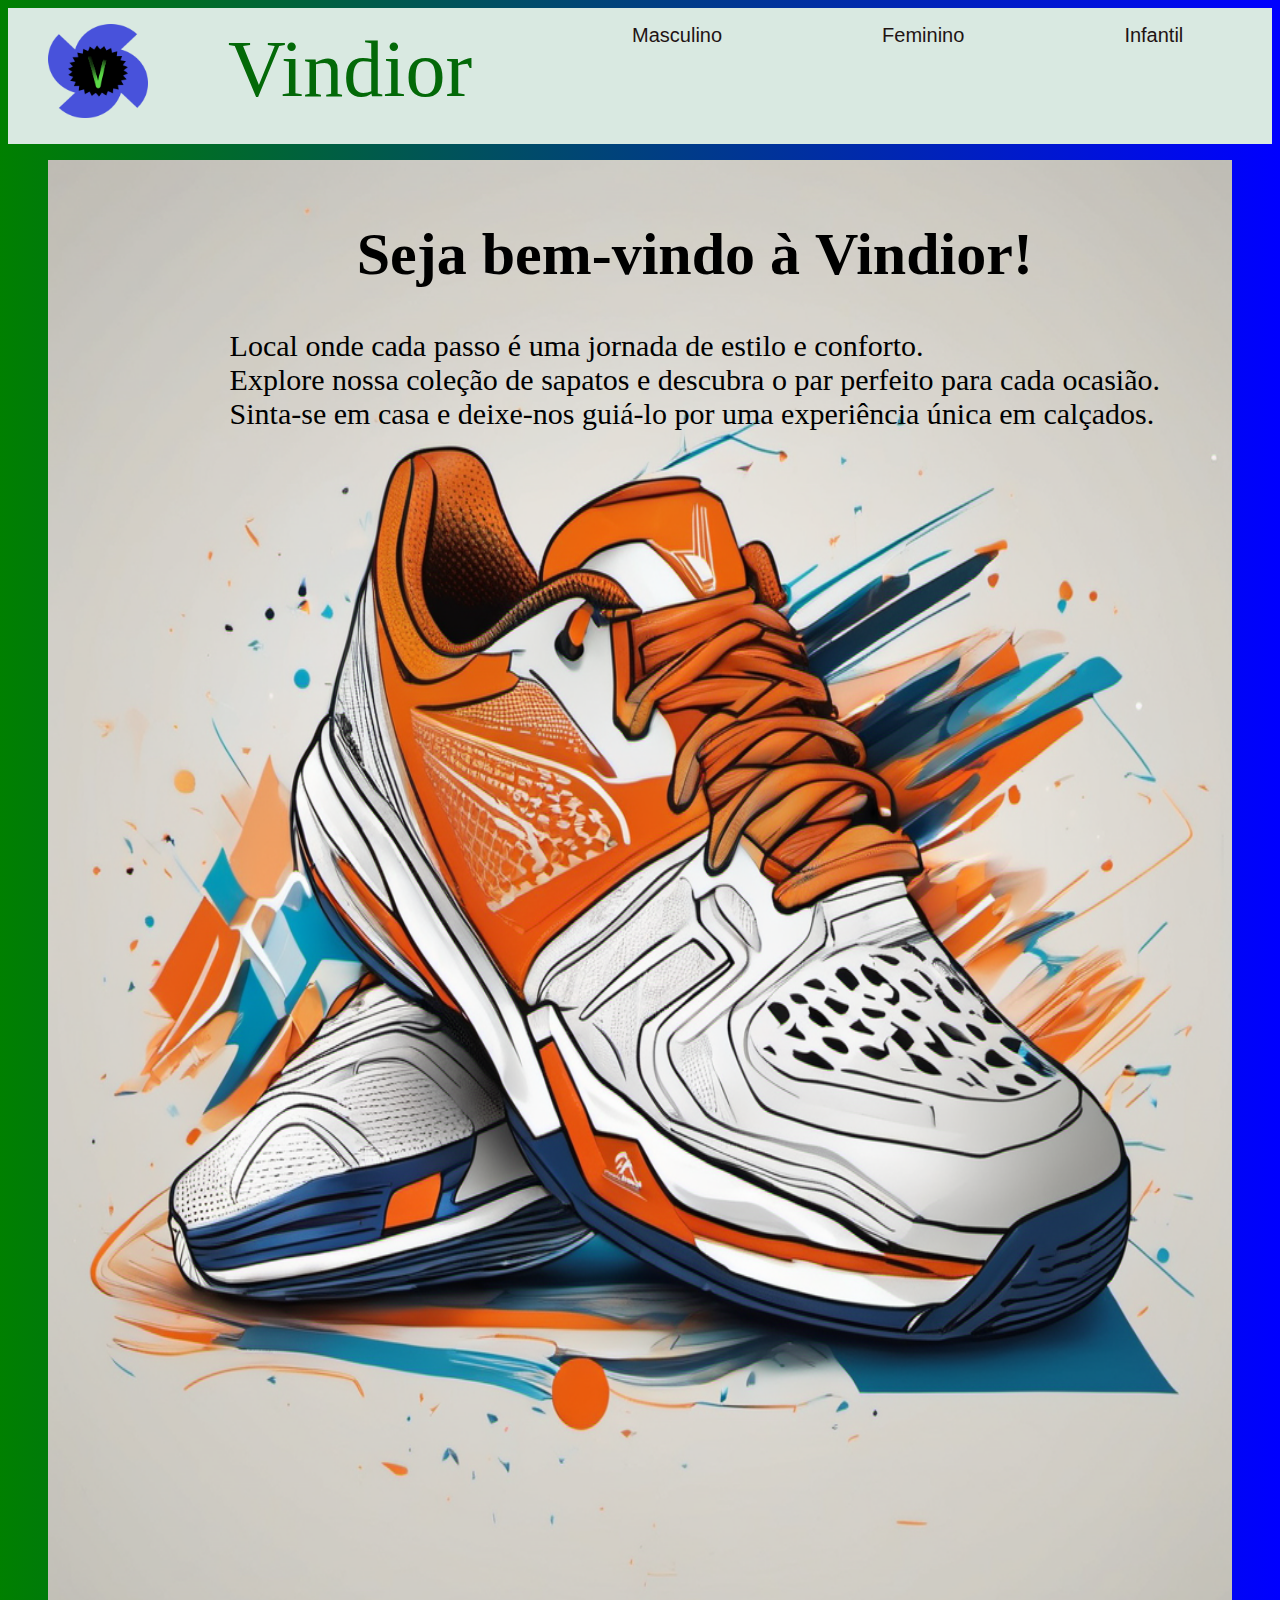
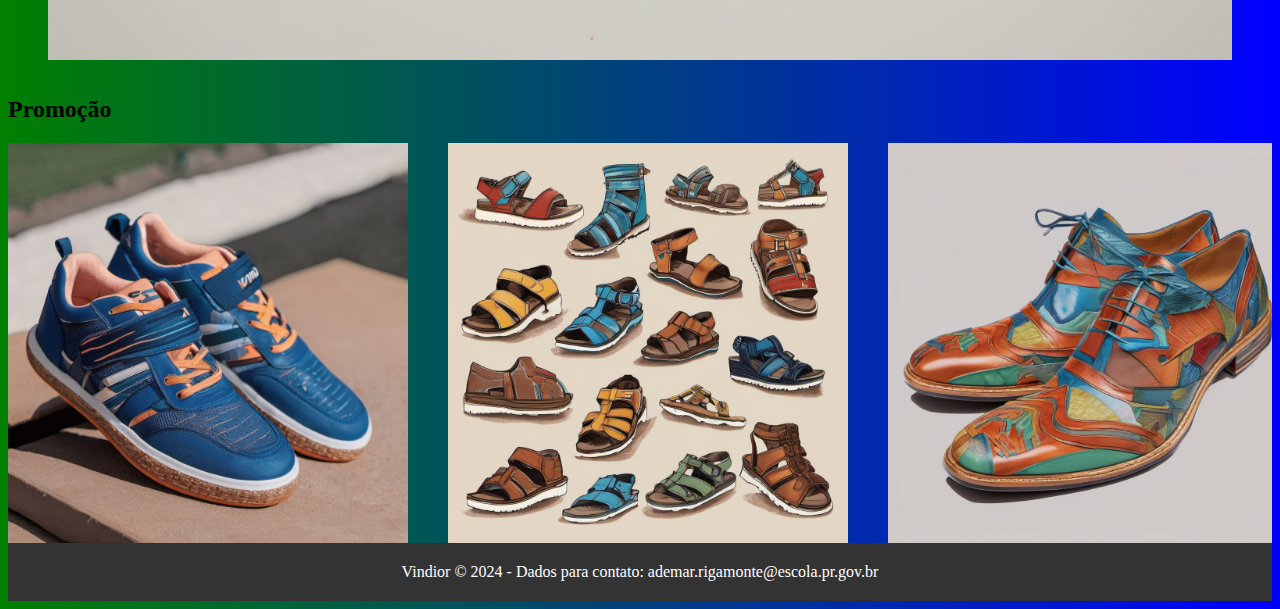
<file: index.html>
<!DOCTYPE html>
<html lang="en">
<head>
    <meta charset="UTF-8">
    <meta name="viewport" content="width=device-width, initial-scale=1.0">
    <title>Vindior</title>
    <meta http-equiv="X-UA-Compatible" content="IE=edge"/>
    <link rel="stylesheet" href="style.css">
</head>
<body>
    <header>
        <nav>
            <ul>
                <li><img src="Imagens/Vindior.png" alt="Logo Vindior"></li>
                <li><a class="vindior" href="index.html">Vindior</a></li>
                <li><a href="Masculino/index.html">Masculino</a></li>
                <li><a href="Feminino/index.html">Feminino</a></li>
                <li><a href="Infantil/index.html">Infantil</a></li>
                <li><input type="text" id="divBusca" placeholder="Buscar..."/></li>
                <li><img src="Imagens/lupa.png" id="btnBusca" alt="Buscar"></li>
            </ul>
        </nav>
    </header>

    <main>
        <figure id="container">
            <img id="sobrescrever" src="Imagens/pixlr-image-generator-e0ef21df-ebaf-4ff3-ad02-e5d14ac37b4f.png" alt="Imagem de Destaque">  
            <figcaption>
                <h1>Seja bem-vindo à <strong>Vindior</strong>!</h1>
                <p>Local onde cada passo é uma jornada de estilo e conforto. <br>
                Explore nossa coleção de sapatos e descubra o par perfeito para cada ocasião. <br>
                Sinta-se em casa e deixe-nos guiá-lo por uma experiência única em calçados.</p>
            </figcaption>
        </figure>
        
        <section class="promocao">
            <h2>Promoção</h2>
            <div class="promocao-container">
                <img src="Imagens/pixlr-image-generator-1392d43a-69c3-40ea-ab57-9985ccdf8241.png" alt="Promoção 1">
                <img src="Imagens/pixlr-image-generator-761345f8-6572-437e-b113-73791f757119.png" alt="Promoção 2">
                <img src="Imagens/pixlr-image-generator-adf30523-022b-474d-9ca1-fcba2d81b082.png" alt="Promoção 3">
                <img src="Imagens/pixlr-image-generator-557d365e-5f25-4d69-bcbe-793ffced2fd8.png" alt="Promoção 4">
                <img src="Imagens/pixlr-image-generator-6e1960a7-fa51-45ff-8b9f-cf43e5a7435e.png" alt="Promoção 5">
                <img src="Imagens/pixlr-image-generator-37422f9f-a7d9-497e-97df-ec03aa3a3af6.png" alt="Promoção 6">
            </div>
        </section>
    </main>

    <footer>
        <p>Vindior &copy; 2024 - Dados para contato: ademar.rigamonte@escola.pr.gov.br</p>
    </footer>
</body>
</html>
</file>
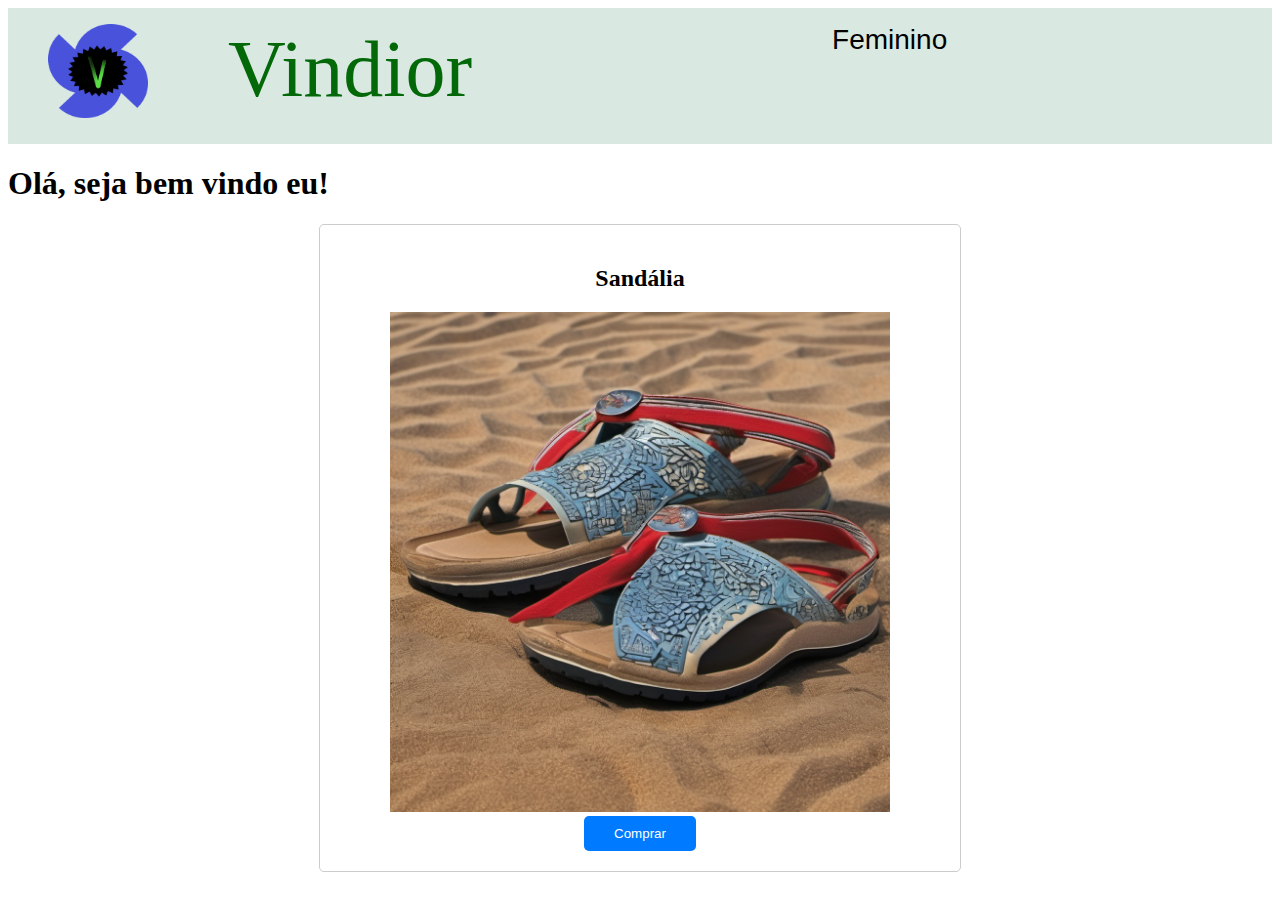
<file: Feminino/index.html>
<!DOCTYPE html>
<html lang="en">
<head>
<meta charset="UTF-8">
<meta name="viewport" content="width=device-width, initial-scale=1.0">
<title>Feminino</title>
<link rel="stylesheet" href="style.css">
</head>
<header>
    <nav>
        <ul>
            <li><img src="Vindior.png" alt="Logo Vindior"></li>
            <li><a class="vindior" href="#">Vindior</a></li>
            <li class="femi"><a href="#">Feminino</a></li>
            <li class="search-container"> <input type="text" id="search-input" placeholder="Digite sua busca aqui...">
                <button id="search-button">Buscar</button></li>
        </ul>
    </nav>
</header>
<body>
    <div id="centered-text"></div>
    <h1>Olá, seja bem vindo <strong id="name">eu</strong>!</h1>
    <div class="product">
        <h2>Sandália</h2>
        <img id="dalia" src="pixlr-image-generator-b27867dc-83d5-4eaf-9648-285a9578f14c.png" alt="">
        <button id="buy-button">Comprar</button>
    </div>
    
<script src="script.js"></script>
</body>
</html>
</file>
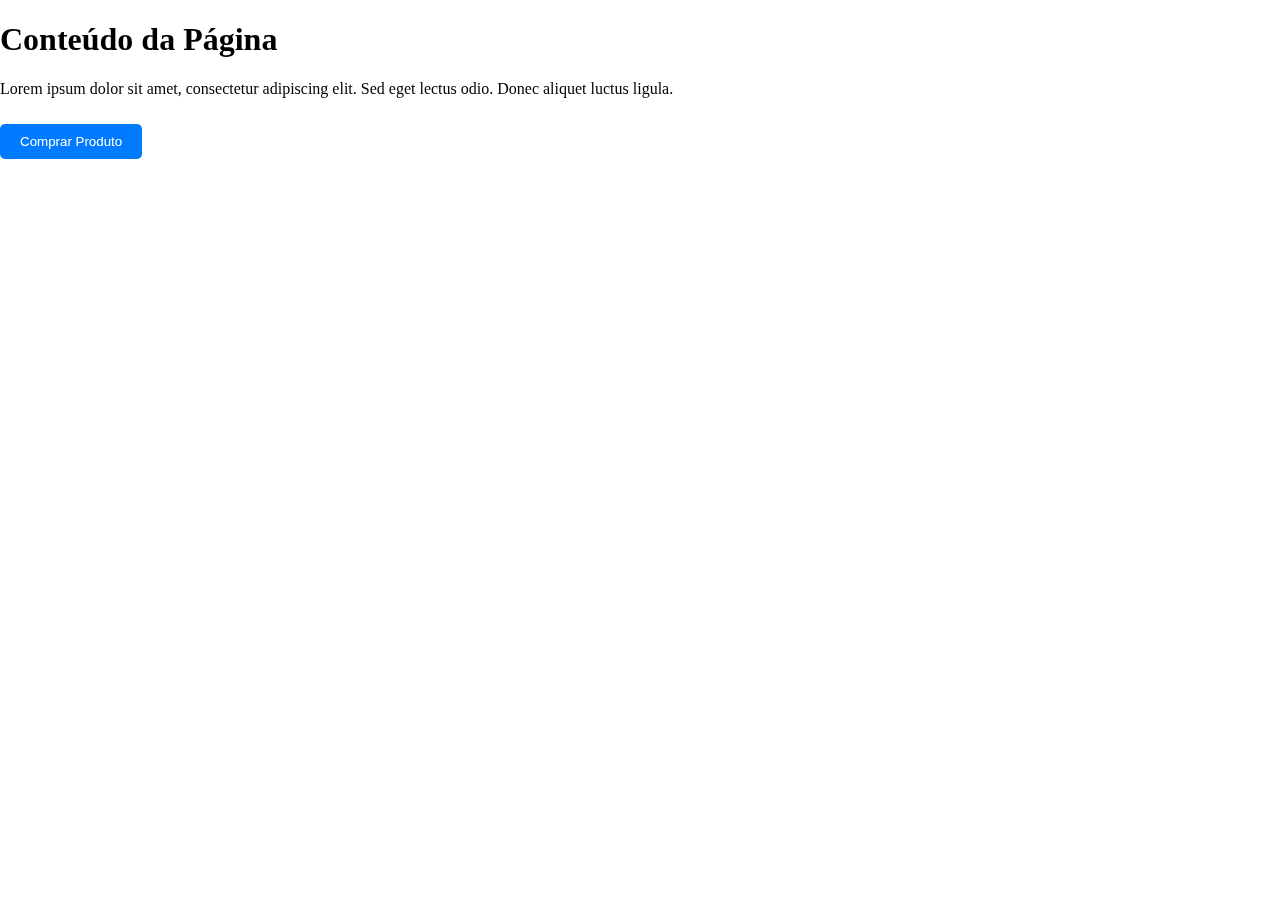
<file: Infantil/index.html>
<!DOCTYPE html>
<html lang="en">
<head>
<meta charset="UTF-8">
<meta name="viewport" content="width=device-width, initial-scale=1.0">
<title>Confirmação de Compra</title>
<link rel="stylesheet" href="style.css">
</head>
<body>
    <div class="background"></div>

<div class="content">
    <!-- Conteúdo da página aqui -->
    <h1>Conteúdo da Página</h1>
    <p>Lorem ipsum dolor sit amet, consectetur adipiscing elit. Sed eget lectus odio. Donec aliquet luctus ligula.</p>
    <!-- Fim do conteúdo da página -->
</div>

<div id="overlay" class="overlay">
    <div class="confirmation-box">
        <h2>Confirmar Compra</h2>
        <p>Você tem certeza que deseja comprar este produto?</p>
        <button id="confirm-button">Confirmar</button>
        <button id="cancel-button">Cancelar</button>
    </div>
</div>

<button id="buy-button">Comprar Produto</button>

<script src="script.js"></script>
</body>
</html>
</file>
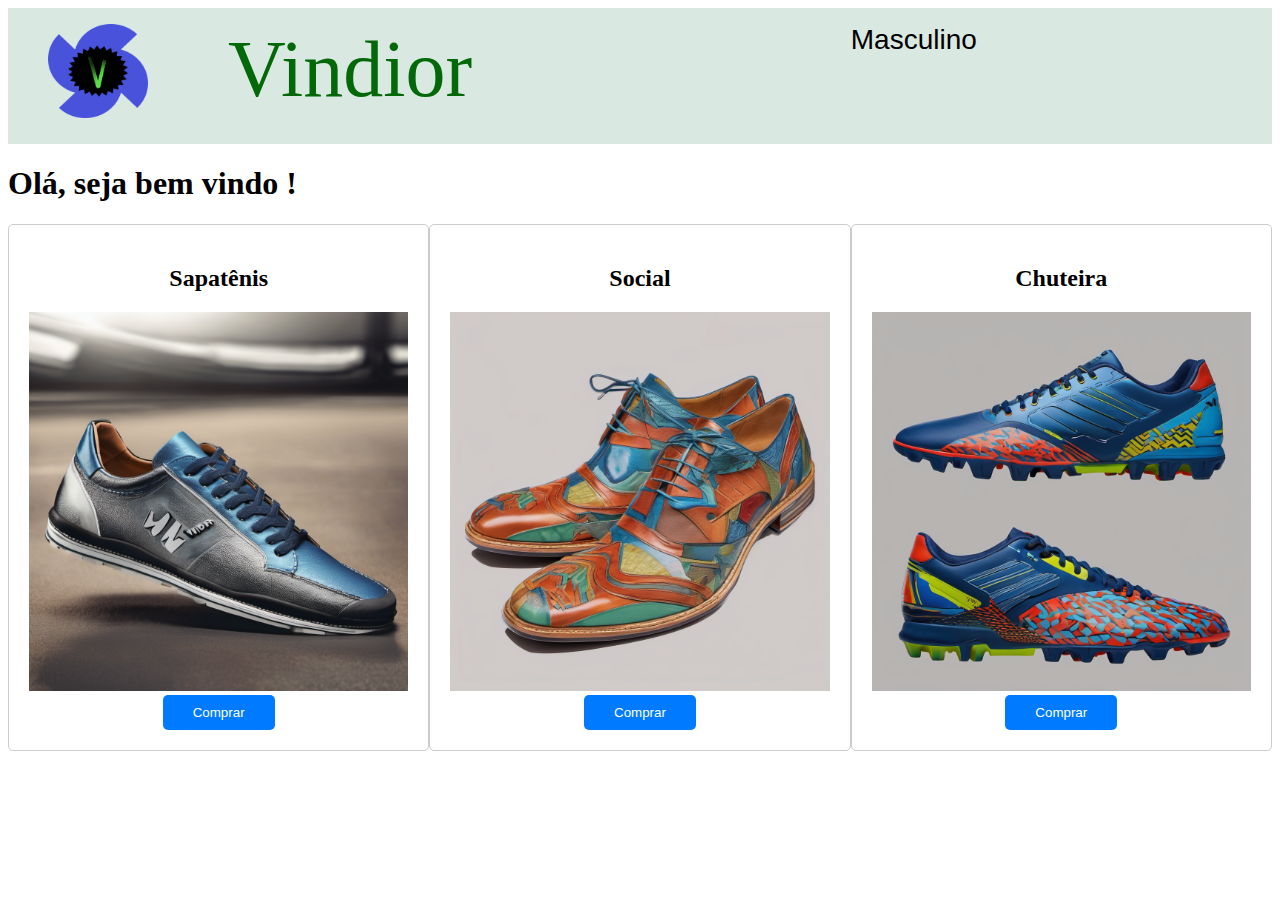
<file: Masculino/index.html>
<!DOCTYPE html>
<html lang="en">
<head>
<meta charset="UTF-8">
<meta name="viewport" content="width=device-width, initial-scale=1.0">
<title>Masculino</title>
<link rel="stylesheet" href="style.css">
</head>
<header>
    <nav>
        <ul>
            <li><img src="Vindior.png"></li>
            <li><a class="vindior" href="C:\Users\adema\Projetos\projeto 2\index.html">Vindior</a></li>
            <li class="femi"><a href="Masculino/index.html">Masculino</a></li>
            <li class="search-container"> <input type="text" id="search-input" placeholder="Digite sua busca aqui...">
                <button id="search-button">Buscar</button></li>
        </ul>
    </nav>
</header>
<body>
    <div id="centered-text"></div>
    <h1>Olá, seja bem vindo <strong id="name">eu</strong>!</h1>
<div class="bloco">
    <div class="product">
        <h2>Sapatênis</h2>
        <img id="dalia" src="pixlr-image-generator-4d7d188d-238e-4d90-bf5e-87f0314ca367.png" alt=""class="imagem" data-hover="pixlr-image-generator-6e1960a7-fa51-45ff-8b9f-cf43e5a7435e.png">
        <button class="buy-button">Comprar</button>
    </div>
    <div class="overlay" id="overlay"></div>
    <div class="product">
        <h2>Social</h2>
        <img id="dalia" src="pixlr-image-generator-adf30523-022b-474d-9ca1-fcba2d81b082.png" alt="" class="imagem" data-hover="pixlr-image-generator-6d88283a-442e-4819-ad91-feb7156d336f.png">
        <button class="buy-button">Comprar</button>
    </div>
    <div class="overlay" id="overlay"></div>
    <div class="product">    
        <h2>Chuteira</h2>
        <img id="dalia" src="pixlr-image-generator-b8c275fc-7e41-4d9c-bbe8-182510bd118b.png" alt=""class="imagem" data-hover="Vindior.png">
        <button class="buy-button">Comprar</button>
    </div>
    <div class="overlay" id="overlay"></div>
</div>
<section>
    <video>
    <source src="https://youtu.be/quMAA1G---k?feature=shared" type="video/mp4">
    </video>
</section>
<script src="script.js"></script>
</body>
</html>
</file>
<file: style.css>
header{
    font-family: Helvetica;
    text-align: center;
    color: #275a0f;
    background-color: rgb(217, 233, 225);}
header img {width: 100px;
    height:100px}
ul li a{
        color: #1f1414;
        padding: 80px;
        font-size: 20px;
        text-decoration: none;
}
.vindior{
    font-family: 'Times New Roman', Times, serif;
    color: #036908;
     font-size: 80px;
    text-decoration: none;
}
nav{
        display: flex;
        justify-content: space-between;
    }
nav ul{
        display: flex;
        list-style:none;
    }
#divBusca{
    margin-left: 300px;
}
img#btnBusca{
    width: 50px;
    height:50px;
}
body{ 
    background:linear-gradient(90deg, green, blue);
}
body h1{ 
    text-align: center;
  }
#sobrescrever{
    display:block;
    margin: 0px auto;
    width: 100%;
    height:1500px;
}
  #container figcaption {
    position: absolute;
    top: 180px;
    right: 120px;
    font-size: 30px;
    color: black;
  }
.promocao {
    overflow: hidden;
}

.promocao-container {
    display: flex;
    animation: slidePromocao 20s linear infinite;
}

.promocao-container img {
    width: 400px;
    height: auto;
    margin-right: 40px;
}

@keyframes slidePromocao {
    0% {
        transform: translateX(0);
    }
    100% {
        transform: translateX(-100%);
    }
}

 footer {
    background-color: #333;
	color: #fff;
	padding: 4px;
	text-align: center;
    height:50px;
}
</file>
<file: Feminino/style.css>
header{
    font-family: Helvetica;
    text-align: center;
    color: #275a0f;
    background-color: rgb(217, 233, 225);}
header img {width: 100px;
    height:100px}
ul li a{
        color: #000000;
        padding: 80px;
        font-size: 28px;
        text-decoration: none;
}
.femi{
        padding-left: 200px;
}
.vindior{
    font-family: 'Times New Roman', Times, serif;
    color: #036908;
     font-size: 80px;
    text-decoration: none;
}
nav{
        display: flex;
        justify-content: space-between;
    }
nav ul{
        display: flex;
        list-style:none;
    }
.search-container {
    display: flex;
    margin-top: 20px;
    padding-left: 38%;
}

#search-input {
    height: 20px;
    padding: 10px;
    width: 200px;
    border: 1px solid #ccc;
    border-radius: 5px 0 0 5px;
}

#search-button {
    height: 42px;
    padding: 10px 20px;
    background-color: #007bff;
    color: #fff;
    border: none;
    border-radius: 0 5px 5px 0;
    cursor: pointer;
}

#search-button:hover {
    background-color: #0056b3;
}
.product {
    border: 1px solid #ccc;
    padding: 20px;
    border-radius: 5px;
    width: 600px;
    margin: 0 auto;
    text-align: center;
}
#dalia{
width: 500px;
height: 500px;
}
#buy-button {
    padding: 10px 30px;
    background-color: #007bff;
    color: #fff;
    border: none;
    border-radius: 5px;
    cursor: pointer;
}

#buy-button:hover {
    background-color: #0056b3;
}
</file>
<file: Infantil/style.css>
body, html {
    margin: 0;
    padding: 0;
    height: 100%;
}

.background {
    position: fixed;
    top: 0;
    left: 0;
    width: 100%;
    height: 100%;
    background-image:url('https://www.bing.com/images/search?view=detailV2&ccid=UOWFd%2f%2bt&id=E7548BD0939E69DFDB3B4570507C01F3F1EEE71A&thid=OIP.UOWFd_-tWe_OiAjUFbJIWwHaE8&mediaurl=https%3a%2f%2fstatic.vecteezy.com%2fti%2ffotos-gratis%2fp1%2f2316624-fundo-natural-com-gramado-verde-gratis-foto.jpg&cdnurl=https%3a%2f%2fth.bing.com%2fth%2fid%2fR.50e58577ffad59efce8808d415b2485b%3frik%3dGufu8fMBfFBwRQ%26pid%3dImgRaw%26r%3d0&exph=980&expw=1470&q=gramado+verde&simid=608012115337417989&FORM=IRPRST&ck=C07C2D5E122B6D93D1F79EFEEB17D646&selectedIndex=1&itb=0');
    background-size: cover;
    z-index: -1; /* Certifica-se de que o fundo está atrás do conteúdo */
}
.overlay {
    display: none;
    position: fixed;
    top: 0;
    left: 0;
    width: 100%;
    height: 100%;
    background-color: rgba(0, 0, 0, 0.5); /* Fundo preto semitransparente */
    justify-content: center;
    align-items: center;
}

.confirmation-box {
    background-color: #fff;
    padding: 20px;
    border-radius: 5px;
    text-align: center;
}

button {
    margin-top: 10px;
    padding: 10px 20px;
    background-color: #007bff;
    color: #fff;
    border: none;
    border-radius: 5px;
    cursor: pointer;
}

button:hover {
    background-color: #0056b3;
}
</file>
<file: Masculino/style.css>
header{
    font-family: Helvetica;
    text-align: center;
    color: #275a0f;
    background-color: rgb(217, 233, 225);}
header img {width: 100px;
    height:100px}
ul li a{
        color: #000000;
        padding: 80px;
        font-size: 28px;
        text-decoration: none;
}
.femi{
        padding-left: 20%;
}
.vindior{
    font-family: 'Times New Roman', Times, serif;
    color: #036908;
     font-size: 80px;
    text-decoration: none;
}
nav{
        display: flex;
        justify-content: space-between;
    }
nav ul{
        display: flex;
        list-style:none;
    }
.search-container {
    display: flex;
    margin-top: 20px;
    padding-left: 38%;
}

#search-input {
    height: 20px;
    padding: 10px;
    width: 200px;
    border: 1px solid #ccc;
    border-radius: 5px 0 0 5px;
}

#search-button {
    height: 42px;
    padding: 10px 20px;
    background-color: #007bff;
    color: #fff;
    border: none;
    border-radius: 0 5px 5px 0;
    cursor: pointer;
}

#search-button:hover {
    background-color: #0056b3;
}
.bloco{
    display: flex;
}
.product {
    border: 1px solid #ccc;
    padding: 20px;
    border-radius: 5px;
    width: 500px;
    margin: 0 auto;
    text-align: center;
}
#dalia{
width: 500px;
height: 500px;

}
.buy-button {
    text-align: center;
    padding: 10px 30px;
    background-color: #007bff;
    color: #fff;
    border: none;
    border-radius: 5px;
    cursor: pointer;
}

.buy-button:hover {
    background-color: #0056b3;
}
.overlay {
    position: fixed;
    top: 0;
    left: 0;
    width: 100%;
    height: 100%;
    background-color: rgba(0, 0, 0, 0.5); /* Fundo preto semitransparente */
    display: none; /* Ocultar inicialmente */
}
.produto {
    margin-top: 50px; /* Espaço para não cobrir o conteúdo */
}
@media screen and (min-width: 769px) {
    .bloco {
        justify-content: space-between;
    }

    .product {
        width: 30%;
    }

    #dalia {
        width: 100%;
        height: auto;
    }
}
</file>
